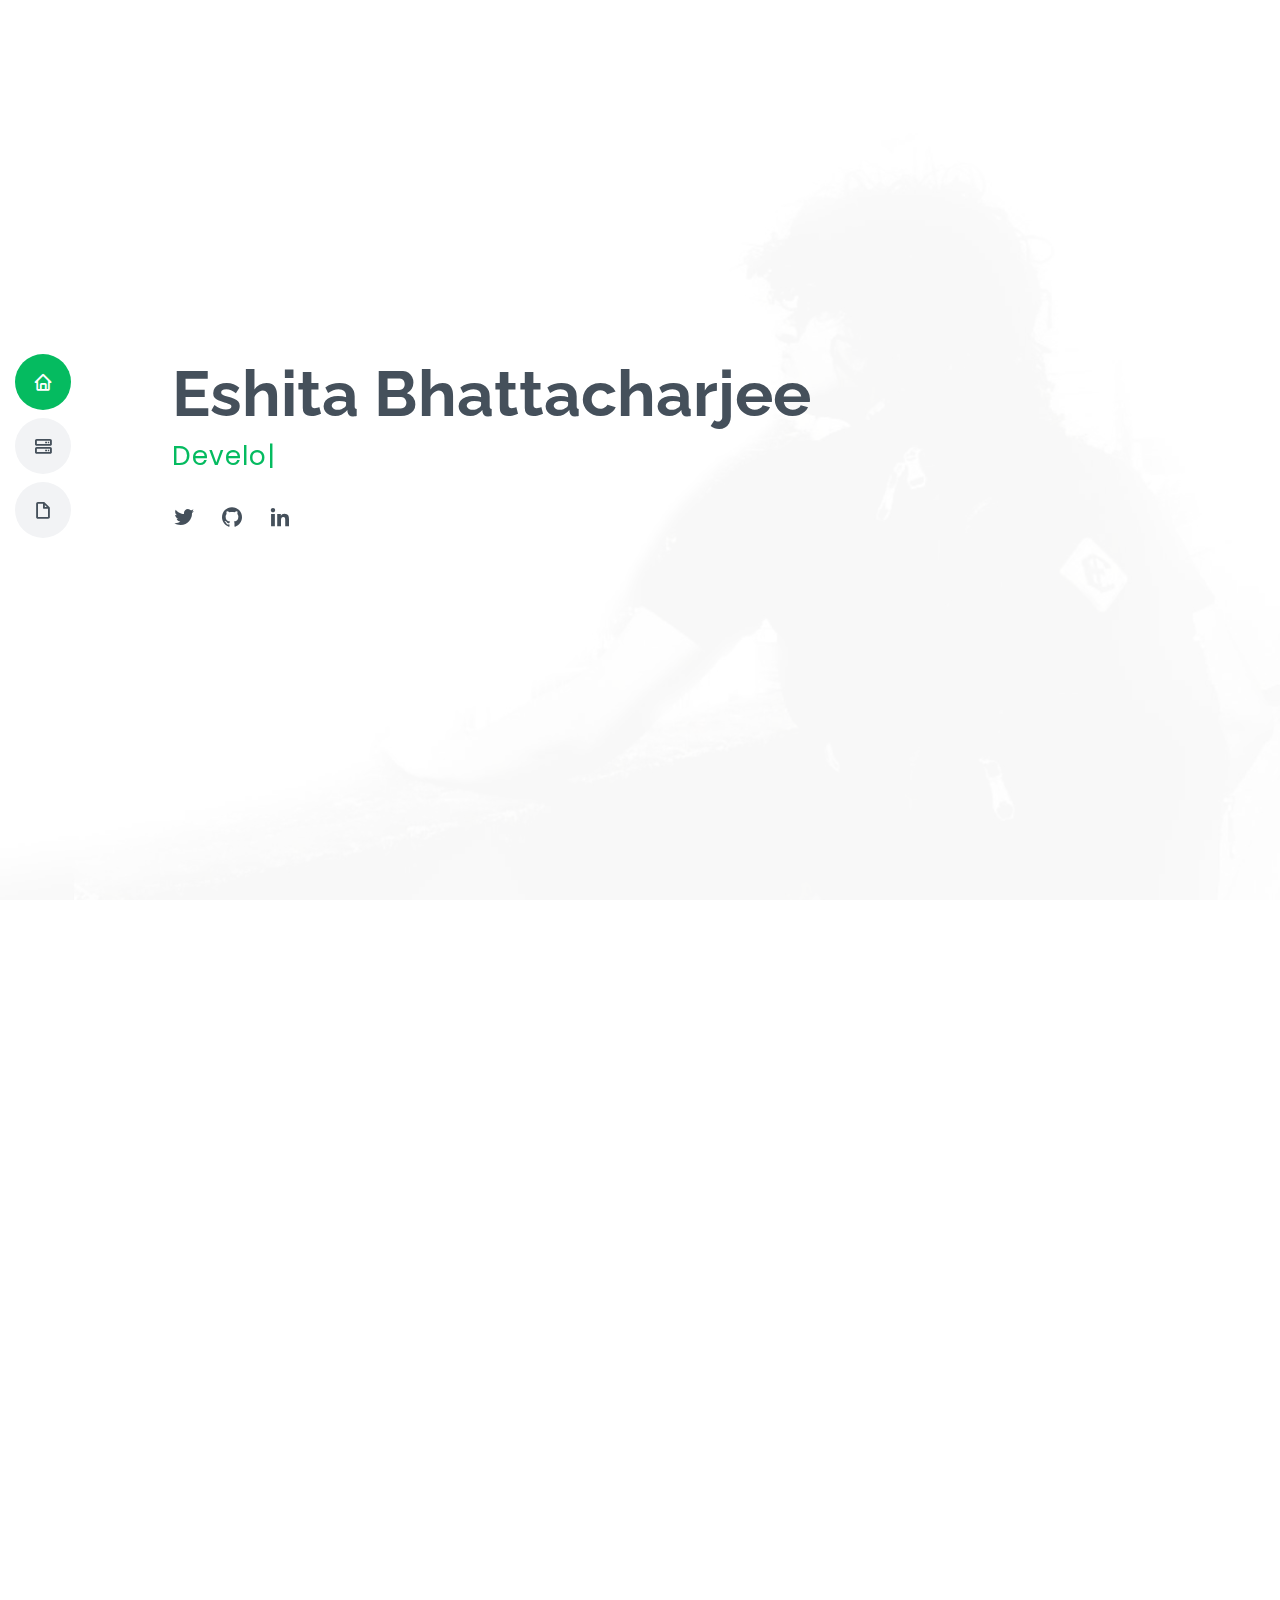
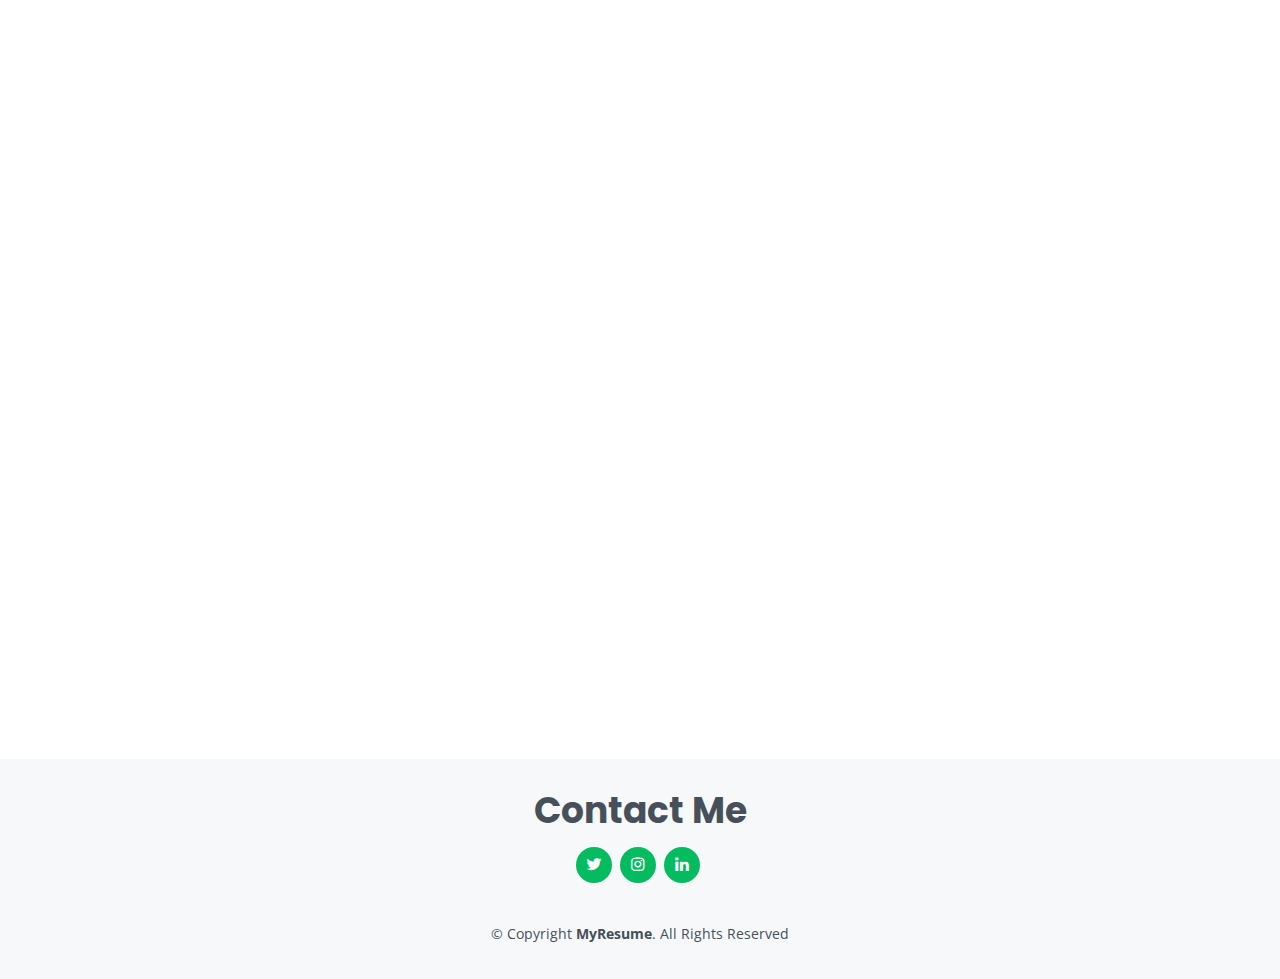
<file: index.html>
<!DOCTYPE html>
<html lang="en">

<head>
  <meta charset="utf-8">
  <meta content="width=device-width, initial-scale=1.0" name="viewport">

  <title>My Portfolio</title>
  <meta content="" name="description">
  <meta content="" name="keywords">


  <!-- Google Fonts -->
  <link href="https://fonts.googleapis.com/css?family=Open+Sans:300,300i,400,400i,600,600i,700,700i|Raleway:300,300i,400,400i,500,500i,600,600i,700,700i|Poppins:300,300i,400,400i,500,500i,600,600i,700,700i" rel="stylesheet">

  <!-- Bootstrap CSS Files -->
  <link href="assets/vendor/aos/aos.css" rel="stylesheet">
  <link href="assets/vendor/bootstrap/css/bootstrap.min.css" rel="stylesheet">
  <link href="assets/vendor/bootstrap-icons/bootstrap-icons.css" rel="stylesheet">
  <link href="assets/vendor/boxicons/css/boxicons.min.css" rel="stylesheet">
  <link href="assets/vendor/glightbox/css/glightbox.min.css" rel="stylesheet">
  <link href="assets/vendor/swiper/swiper-bundle.min.css" rel="stylesheet">

  <!-- CSS File -->
  <link href="style.css" rel="stylesheet">

</head>

<body>

  <!-- ======= Mobile nav toggle button ======= -->
  <!-- <button type="button" class="mobile-nav-toggle d-xl-none"><i class="bi bi-list mobile-nav-toggle"></i></button> -->
  <i class="bi bi-list mobile-nav-toggle d-xl-none"></i>
  <!-- ======= Header ======= -->
  <header id="header" class="d-flex flex-column justify-content-center">

    <nav id="navbar" class="navbar nav-menu">
      <ul>
        <li><a href="#hero" class="nav-link scrollto active"><i class="bx bx-home"></i> <span>Home</span></a></li>
        <li><a href="#skills" class="nav-link scrollto"><i class="bx bx-server"></i> <span>Skills</span></a></li>
        <li><a href="#resume" class="nav-link scrollto"><i class="bx bx-file-blank"></i> <span>Resume</span></a></li>
      </ul>
    </nav><!-- .nav-menu -->

  </header><!-- End Header -->

  <!-- ======= Hero Section ======= -->
  <section id="hero" class="d-flex flex-column justify-content-center">
    <div class="container" data-aos="zoom-in" data-aos-delay="100">
      <h1>Eshita Bhattacharjee</h1>
      <p><span class="typed" data-typed-items="Developer, Coder, Engineer, Writer, Student "></span></p>
      <div class="social-links">
        <a href="https://twitter.com/EshiBhatt" class="twitter"><i class="bx bxl-twitter"></i></a>
        <a href="https://github.com/eshibhatt" class="github"><i class="bx bxl-github"></i></a>
        <a href="https://www.linkedin.com/in/eshita-bhattacharjee-148110202/" class="linkedin"><i class="bx bxl-linkedin"></i></a>
      </div>
    </div>
  </section><!-- End Hero -->

  <main id="main">

    <!-- ======= Skills Section ======= -->
    <section id="skills" class="skills section-bg">
      <div class="container" data-aos="fade-up">

        <div class="section-title">
          <h2>Skills</h2>
        </div>

        <div class="row skills-content">

          <div class="col-lg-6">

            <div class="progress">
              <span class="skill">HTML <i class="val">100%</i></span>
              <div class="progress-bar-wrap">
                <div class="progress-bar" role="progressbar" aria-valuenow="100" aria-valuemin="0" aria-valuemax="100"></div>
              </div>
            </div>

            <div class="progress">
              <span class="skill">CSS <i class="val">90%</i></span>
              <div class="progress-bar-wrap">
                <div class="progress-bar" role="progressbar" aria-valuenow="90" aria-valuemin="0" aria-valuemax="100"></div>
              </div>
            </div>

            <div class="progress">
              <span class="skill">JavaScript <i class="val">75%</i></span>
              <div class="progress-bar-wrap">
                <div class="progress-bar" role="progressbar" aria-valuenow="75" aria-valuemin="0" aria-valuemax="100"></div>
              </div>
            </div>

          </div>

          <div class="col-lg-6">

            <div class="progress">
              <span class="skill">Python <i class="val">80%</i></span>
              <div class="progress-bar-wrap">
                <div class="progress-bar" role="progressbar" aria-valuenow="80" aria-valuemin="0" aria-valuemax="100"></div>
              </div>
            </div>

            <div class="progress">
              <span class="skill"> Data Structures <i class="val">75%</i></span>
              <div class="progress-bar-wrap">
                <div class="progress-bar" role="progressbar" aria-valuenow="90" aria-valuemin="0" aria-valuemax="100"></div>
              </div>
            </div>

            <div class="progress">
              <span class="skill"> Algorithms <i class="val">60%</i></span>
              <div class="progress-bar-wrap">
                <div class="progress-bar" role="progressbar" aria-valuenow="55" aria-valuemin="0" aria-valuemax="100"></div>
              </div>
            </div>

          </div>

        </div>

      </div>
    </section><!-- End Skills Section -->

    <!-- ======= Resume Section ======= -->
    <section id="resume" class="resume">
      <div class="container" data-aos="fade-up">

        <div class="section-title">
          <h2>Resume</h2>
        </div>

        <div class="row">
          <div class="col-lg-6">
            <h3 class="resume-title">Developer Skills</h3>
            <div class="resume-item pb-0">
              <h4>Tools and Technologies</h4>
              <ul>
                <li>Git</li>
                <li>Github</li>
                <li>Spyder</li>
                <li>Visual Studio Code</li>
              </ul>
            </div>

            <h3 class="resume-title">Education</h3>
            <div class="resume-item">
              <h4>Bachelor of Technology; Electronics and Instrumentation</h4>
              <h5>2020 - present</h5>
              <p><em>National Institute of Technology, Agartala</em></p>
              <p>Overall: 9.5 cgpa</p>
            </div>
            <div class="resume-item">
              <h4>Senior School Certification</h4>
              <h5>2018 - 2020</h5>
              <p><em>Kendriya Vidyalaya No.1, Kunjaban</em></p>
              <p>Overall: 8.4 cgpa</p>
            </div>
            <div class="resume-item">
              <h4>Secondary School Certification</h4>
              <h5>2016 - 2018</h5>
              <p><em>Kendriya Vidyalaya No.1, Kunjaban</em></p>
              <p>Overall: 9.6 cgpa</p>
            </div>
          </div>
          <div class="col-lg-6">
            <h3 class="resume-title">Projects</h3>
            <div class="resume-item">
              <h4><a href="https://eshibhatt.github.io/Quote-Blog/">Quote Blog</a></h4>
              <ul>
                <li> Developed a Quote blog, to display
                  photo/write-ups in a grid veiw. </li>
                <li> Used HTML and CSS, for the skeleton and design.</li>
                <li> And linked Google Fonts to customise the nav</li>  
              </ul>
            </div>
            <div class="resume-item">
              <h4>Pricing Panel</h4>
              <ul>
                <li>Developed a pricing panel, with screen responsive design.</li>
                <li>Using HTML, CSS and Flexbox.</li>
                <li>used media queries to declare width points, where it switches from row to column layout</li>
              </ul>
            </div>
            <div class="resume-item">
              <h4>Travel Bug - (Under Development)</h4>
              <ul>
                <li>Developed the client end of a travel website. </li>
                <li>Using HTML, CSS and Flexbox.</li>
                <li>Displayed customer pictures,where viewers can upvote locations/pictures.</li>
                <li>Provided simple T&C and Privacy terms.</li>
              </ul>
            </div>
            <div class="resume-item">
              <h4>This Portfolio website</h4>
              <ul>
                <li>For the skeleton and design, I used HTML and CSS</li>
                <li>Used Bootstrap, to implement better design aesthetic</li>
              </ul>
          </div>
        </div>
        <a href="ResumeDownload.html">Download Resume</a>
      </div>
    </section><!-- End Resume Section -->

  </main><!-- End #main -->

  <!-- ======= Footer ======= -->
  <footer id="footer">
    <div class="container">
      <h3>Contact Me</h3>
      <div class="social-links">
        <a href="https://twitter.com/EshiBhatt" class="twitter"><i class="bx bxl-twitter"></i></a>
        <a href="https://www.instagram.com/eshi.bhatt/" class="instagram"><i class="bx bxl-instagram"></i></a>
        <a href="https://www.linkedin.com/in/eshita-bhattacharjee-148110202/" class="linkedin"><i class="bx bxl-linkedin"></i></a>
      </div>
      <div class="copyright">
        &copy; Copyright <strong><span>MyResume</span></strong>. All Rights Reserved
      </div>
    </div>
  </footer><!-- End Footer -->

  <div id="preloader"></div>
  <a href="#" class="back-to-top d-flex align-items-center justify-content-center"><i class="bi bi-arrow-up-short"></i></a>

  <!-- Vendor JS Files -->
  <script src="assets/vendor/purecounter/purecounter.js"></script>
  <script src="assets/vendor/aos/aos.js"></script>
  <script src="assets/vendor/bootstrap/js/bootstrap.bundle.min.js"></script>
  <script src="assets/vendor/glightbox/js/glightbox.min.js"></script>
  <script src="assets/vendor/isotope-layout/isotope.pkgd.min.js"></script>
  <script src="assets/vendor/swiper/swiper-bundle.min.js"></script>
  <script src="assets/vendor/typed.js/typed.min.js"></script>
  <script src="assets/vendor/waypoints/noframework.waypoints.js"></script>
  <script src="assets/vendor/php-email-form/validate.js"></script>

  <!-- Template Main JS File -->
  <script src="main.js"></script>

</body>

</html>
</file>
<file: style.css>
/*--------------------------------------------------------------
# General
--------------------------------------------------------------*/
body {
  font-family: "Open Sans", sans-serif;
  color: #272829;
}

a {
  color: #05bb60;
  text-decoration: none;
}

a:hover {
  color: #05bb60cb;
  text-decoration: none;
}

h1, h2, h3, h4, h5, h6 {
  font-family: "Raleway", sans-serif;
}

/*--------------------------------------------------------------
# Back to top button
--------------------------------------------------------------*/
.back-to-top {
  position: fixed;
  visibility: hidden;
  opacity: 0;
  right: 15px;
  bottom: 15px;
  z-index: 996;
  background: #05bb60;
  width: 40px;
  height: 40px;
  border-radius: 50px;
  transition: all 0.4s;
}
.back-to-top i {
  font-size: 28px;
  color: #fff;
  line-height: 0;
}
.back-to-top:hover {
  background: #05bb60cb;
  color: #fff;
}
.back-to-top.active {
  visibility: visible;
  opacity: 1;
}

/*--------------------------------------------------------------
# Preloader
--------------------------------------------------------------*/
#preloader {
  position: fixed;
  top: 0;
  left: 0;
  right: 0;
  bottom: 0;
  z-index: 9999;
  overflow: hidden;
  background: #fff;
}

#preloader:before {
  content: "";
  position: fixed;
  top: calc(50% - 30px);
  left: calc(50% - 30px);
  border: 6px solid #05bb60;
  border-top-color: #fff;
  border-bottom-color: #fff;
  border-radius: 50%;
  width: 60px;
  height: 60px;
  -webkit-animation: animate-preloader 1s linear infinite;
  animation: animate-preloader 1s linear infinite;
}

@-webkit-keyframes animate-preloader {
  0% {
    transform: rotate(0deg);
  }
  100% {
    transform: rotate(360deg);
  }
}

@keyframes animate-preloader {
  0% {
    transform: rotate(0deg);
  }
  100% {
    transform: rotate(360deg);
  }
}
/*--------------------------------------------------------------
# Disable aos animation delay on mobile devices
--------------------------------------------------------------*/
@media screen and (max-width: 768px) {
  [data-aos-delay] {
    transition-delay: 0 !important;
  }
}
/*--------------------------------------------------------------
# Header
--------------------------------------------------------------*/
#header {
  position: fixed;
  top: 0;
  left: 0;
  bottom: 0;
  z-index: 9997;
  transition: all 0.5s;
  padding: 15px;
  overflow-y: auto;
}
@media (max-width: 992px) {
  #header {
    width: 300px;
    background: #fff;
    border-right: 1px solid #e6e9ec;
    left: -300px;
  }
}

@media (min-width: 992px) {
  #main {
    margin-left: 100px;
  }
}
/*--------------------------------------------------------------
# Navigation Menu
--------------------------------------------------------------*/
/**
* Desktop Navigation 
*/
.nav-menu {
  padding: 0;
  display: block;
}
.nav-menu * {
  margin: 0;
  padding: 0;
  list-style: none;
}
.nav-menu > ul > li {
  position: relative;
  white-space: nowrap;
}
.nav-menu a, .nav-menu a:focus {
  display: flex;
  align-items: center;
  color: #45505b;
  padding: 10px 18px;
  margin-bottom: 8px;
  transition: 0.3s;
  font-size: 15px;
  border-radius: 50px;
  background: #f2f3f5;
  height: 56px;
  width: 100%;
  overflow: hidden;
  transition: 0.3s;
}
.nav-menu a i, .nav-menu a:focus i {
  font-size: 20px;
}
.nav-menu a span, .nav-menu a:focus span {
  padding: 0 5px 0 7px;
  color: #45505b;
}
@media (min-width: 992px) {
  .nav-menu a, .nav-menu a:focus {
    width: 56px;
  }
  .nav-menu a span, .nav-menu a:focus span {
    display: none;
    color: #fff;
  }
}
.nav-menu a:hover, .nav-menu .active, .nav-menu .active:focus, .nav-menu li:hover > a {
  color: #fff;
  background: #05bb60;
}
.nav-menu a:hover span, .nav-menu .active span, .nav-menu .active:focus span, .nav-menu li:hover > a span {
  color: #fff;
}
.nav-menu a:hover, .nav-menu li:hover > a {
  width: 100%;
  color: #fff;
}
.nav-menu a:hover span, .nav-menu li:hover > a span {
  display: block;
}

/**
* Mobile Navigation 
*/
.mobile-nav-toggle {
  position: fixed;
  right: 10px;
  top: 10px;
  z-index: 9998;
  border: 0;
  background: none;
  font-size: 28px;
  transition: all 0.4s;
  outline: none !important;
  line-height: 0;
  cursor: pointer;
  border-radius: 50px;
  padding: 5px;
}
.mobile-nav-toggle i {
  color: #45505b;
}

.mobile-nav-active {
  overflow: hidden;
}
.mobile-nav-active #header {
  left: 0;
}
.mobile-nav-active .mobile-nav-toggle {
  color: #fff;
  background-color: #05bb60;
}

/*--------------------------------------------------------------
# Hero Section
--------------------------------------------------------------*/
#hero {
  width: 100%;
  height: 100vh;
  background: url("bg1.jpeg") top right no-repeat;
  background-size: cover;
  position: relative;
}
@media (min-width: 992px) {
  #hero {
    padding-left: 160px;
  }
}
#hero:before {
  content: "";
  background: rgba(255, 255, 255, 0.8);
  position: absolute;
  bottom: 0;
  top: 0;
  left: 0;
  right: 0;
}
#hero h1 {
  margin: 0;
  font-size: 64px;
  font-weight: 700;
  line-height: 56px;
  color: #45505b;
}
#hero p {
  color: #45505b;
  margin: 15px 0 0 0;
  font-size: 26px;
  font-family: "Poppins", sans-serif;
}
#hero p span {
  color: #05bb60;
  letter-spacing: 1px;
}
#hero .social-links {
  margin-top: 30px;
}
#hero .social-links a {
  font-size: 24px;
  display: inline-block;
  color: #45505b;
  line-height: 1;
  margin-right: 20px;
  transition: 0.3s;
}
#hero .social-links a:hover {
  color: #05bb60;
}
@media (max-width: 992px) {
  #hero {
    text-align: center;
  }
  #hero h1 {
    font-size: 32px;
    line-height: 36px;
  }
  #hero p {
    margin-top: 10px;
    font-size: 20px;
    line-height: 24px;
  }
}

/*--------------------------------------------------------------
# Sections General
--------------------------------------------------------------*/
section {
  padding: 60px 0;
  overflow: hidden;
}

.section-title {
  text-align: center;
  padding-bottom: 30px;
}
.section-title h2 {
  font-size: 32px;
  font-weight: bold;
  text-transform: uppercase;
  margin-bottom: 20px;
  padding-bottom: 20px;
  position: relative;
  color: #45505b;
}
.section-title h2::before {
  content: "";
  position: absolute;
  display: block;
  width: 120px;
  height: 1px;
  background: #ddd;
  bottom: 1px;
  left: calc(50% - 60px);
}
.section-title h2::after {
  content: "";
  position: absolute;
  display: block;
  width: 40px;
  height: 3px;
  background: #05bb60;
  bottom: 0;
  left: calc(50% - 20px);
}
.section-title p {
  margin-bottom: 0;
}


/*--------------------------------------------------------------
# Skills
--------------------------------------------------------------*/
.skills .progress {
  height: 60px;
  display: block;
  background: none;
  border-radius: 0;
}
.skills .progress .skill {
  padding: 10px 0;
  margin: 0;
  text-transform: uppercase;
  display: block;
  font-weight: 600;
  font-family: "Poppins", sans-serif;
  color: #45505b;
}
.skills .progress .skill .val {
  float: right;
  font-style: normal;
}
.skills .progress-bar-wrap {
  background: #f2f3f5;
}
.skills .progress-bar {
  width: 1px;
  height: 10px;
  transition: 0.9s;
  background-color: #05bb60;
}

/*--------------------------------------------------------------
# Resume
--------------------------------------------------------------*/
.resume .resume-title {
  font-size: 26px;
  font-weight: 700;
  margin-top: 20px;
  margin-bottom: 20px;
  color: #45505b;
}
.resume .resume-item {
  padding: 0 0 20px 20px;
  margin-top: -2px;
  border-left: 2px solid #05bb60;
  position: relative;
}
.resume .resume-item h4 {
  line-height: 18px;
  font-size: 18px;
  font-weight: 600;
  text-transform: uppercase;
  font-family: "Poppins", sans-serif;
  color: #05bb60;
  margin-bottom: 10px;
}
.resume .resume-item h5 {
  font-size: 16px;
  background: #f7f8f9;
  padding: 5px 15px;
  display: inline-block;
  font-weight: 600;
  margin-bottom: 10px;
}
.resume .resume-item ul {
  padding-left: 20px;
}
.resume .resume-item ul li {
  padding-bottom: 10px;
}
.resume .resume-item:last-child {
  padding-bottom: 0;
}
.resume .resume-item::before {
  content: "";
  position: absolute;
  width: 16px;
  height: 16px;
  border-radius: 50px;
  left: -9px;
  top: 0;
  background: #fff;
  border: 2px solid #05bb60;
}

/*--------------------------------------------------------------
# Footer
--------------------------------------------------------------*/
#footer {
  background: #f7f8f9;
  color: #45505b;
  font-size: 14px;
  text-align: center;
  padding: 30px 0;
}
#footer h3 {
  font-size: 36px;
  font-weight: 700;
  position: relative;
  font-family: "Poppins", sans-serif;
  padding: 0;
  margin: 0 0 15px 0;
}
#footer p {
  font-size: 15;
  font-style: italic;
  padding: 0;
  margin: 0 0 40px 0;
}
#footer .social-links {
  margin: 0 0 40px 0;
}
#footer .social-links a {
  font-size: 18px;
  display: inline-block;
  background: #05bb60;
  color: #fff;
  line-height: 1;
  padding: 8px 0;
  margin-right: 4px;
  border-radius: 50%;
  text-align: center;
  width: 36px;
  height: 36px;
  transition: 0.3s;
}
#footer .social-links a:hover {
  background: #08d464;
  color: #fff;
  text-decoration: none;
}
#footer .copyright {
  margin: 0 0 5px 0;
}
#footer .credits {
  font-size: 13px;
}
</file>
